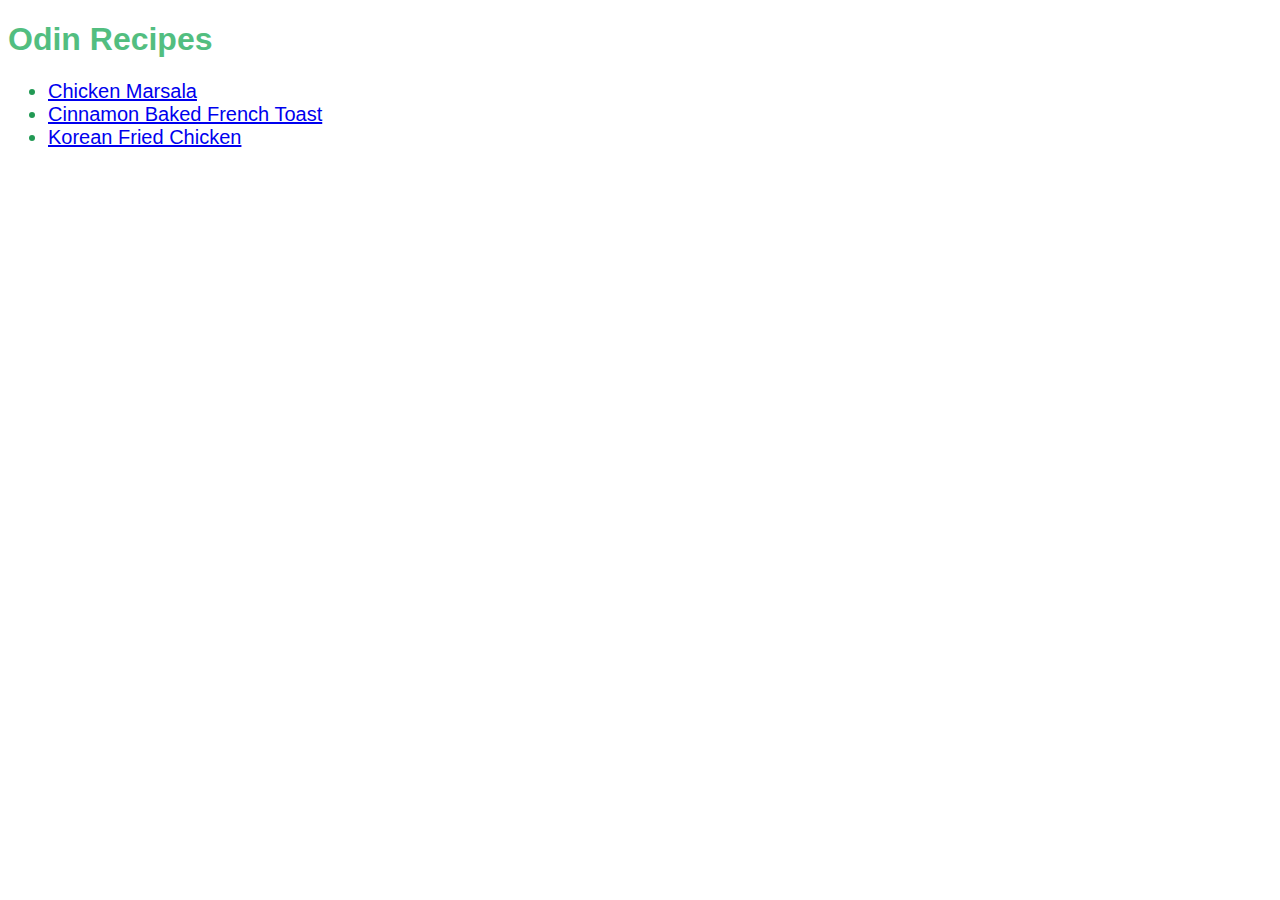
<file: index.html>
<!DOCTYPE html>
<html lang="en">
    <head>
        <meta charset="utf-8">
        <link rel="stylesheet" href="style.css">
        <title></title>
    </head>
    <body>
        <h1>Odin Recipes</h1>
        <ul>
            <li><a href="recipes/chicken_marsala.html">Chicken Marsala</a></li>
            <li><a href="recipes/cinnamon_baked_french_toast.html">Cinnamon Baked French Toast</a></li>
            <li><a href="recipes/korean_fried_chicken.html">Korean Fried Chicken</a></li>
        </ul>
    </body>

</html>
</file>
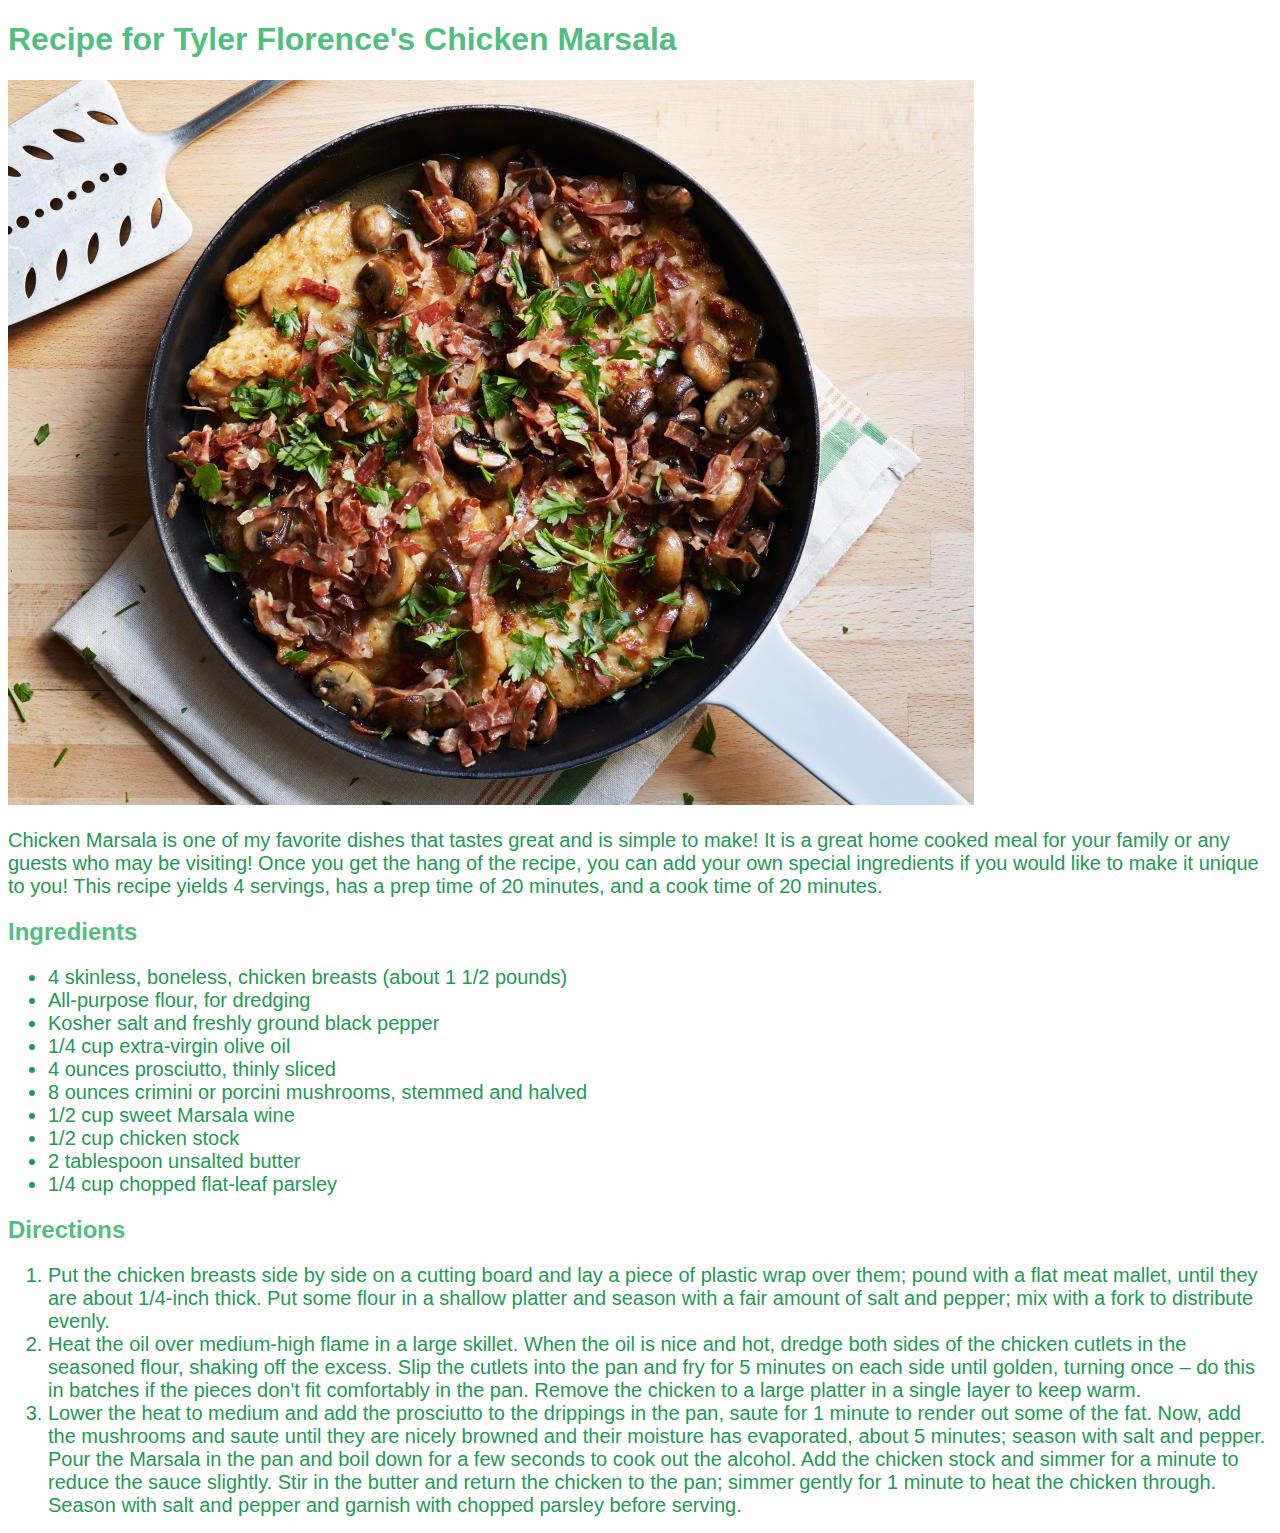
<file: recipes/chicken_marsala.html>
<!DOCTYPE html>
<html lang="en">
    <head>
        <meta charset="utf-8">
        <link rel="stylesheet" href="../style.css">
        <title>Tyler Florence's Chicken Marsala</title>
    </head>
    <body>
        <h1>Recipe for Tyler Florence's Chicken Marsala</h1>
        <img src="../images/chicken-marsala.jpeg" alt="Image of breaded chicken breasts in a pan covered with thinly sliced prosciutto and porcini mushrooms">
        <p>
            Chicken Marsala is one of my favorite dishes that tastes great and is simple to make! It is a great home cooked meal for your family or any guests who 
            may be visiting! Once you get the hang of the recipe, you can add your own special ingredients if you would like to make it unique to you! This recipe yields 
            4 servings, has a prep time of 20 minutes, and a cook time of 20 minutes.
        </p>
        <h2>Ingredients</h2>
        <ul>
            <li>4 skinless, boneless, chicken breasts (about 1 1/2 pounds)</li>
            <li>All-purpose flour, for dredging</li>
            <li>Kosher salt and freshly ground black pepper</li>
            <li>1/4 cup extra-virgin olive oil</li>
            <li>4 ounces prosciutto, thinly sliced</li>
            <li>8 ounces crimini or porcini mushrooms, stemmed and halved</li>
            <li>1/2 cup sweet Marsala wine</li>
            <li>1/2 cup chicken stock</li>
            <li>2 tablespoon unsalted butter</li>
            <li>1/4 cup chopped flat-leaf parsley</li>
        </ul>
        <h2>Directions</h2>
        <ol>
            <li>Put the chicken breasts side by side on a cutting board and lay a piece of plastic wrap over them; pound with a flat meat mallet, until they are about 1/4-inch thick. Put some flour in a shallow platter and season with a fair amount of salt and pepper; mix with a fork to distribute evenly.</li>
            <li>Heat the oil over medium-high flame in a large skillet. When the oil is nice and hot, dredge both sides of the chicken cutlets in the seasoned flour, shaking off the excess. Slip the cutlets into the pan and fry for 5 minutes on each side until golden, turning once – do this in batches if the pieces don't fit comfortably in the pan. Remove the chicken to a large platter in a single layer to keep warm.</li>
            <li>Lower the heat to medium and add the prosciutto to the drippings in the pan, saute for 1 minute to render out some of the fat. Now, add the mushrooms and saute until they are nicely browned and their moisture has evaporated, about 5 minutes; season with salt and pepper. Pour the Marsala in the pan and boil down for a few seconds to cook out the alcohol. Add the chicken stock and simmer for a minute to reduce the sauce slightly. Stir in the butter and return the chicken to the pan; simmer gently for 1 minute to heat the chicken through. Season with salt and pepper and garnish with chopped parsley before serving.</li>
        </ol>
    </body>

</html>
</file>
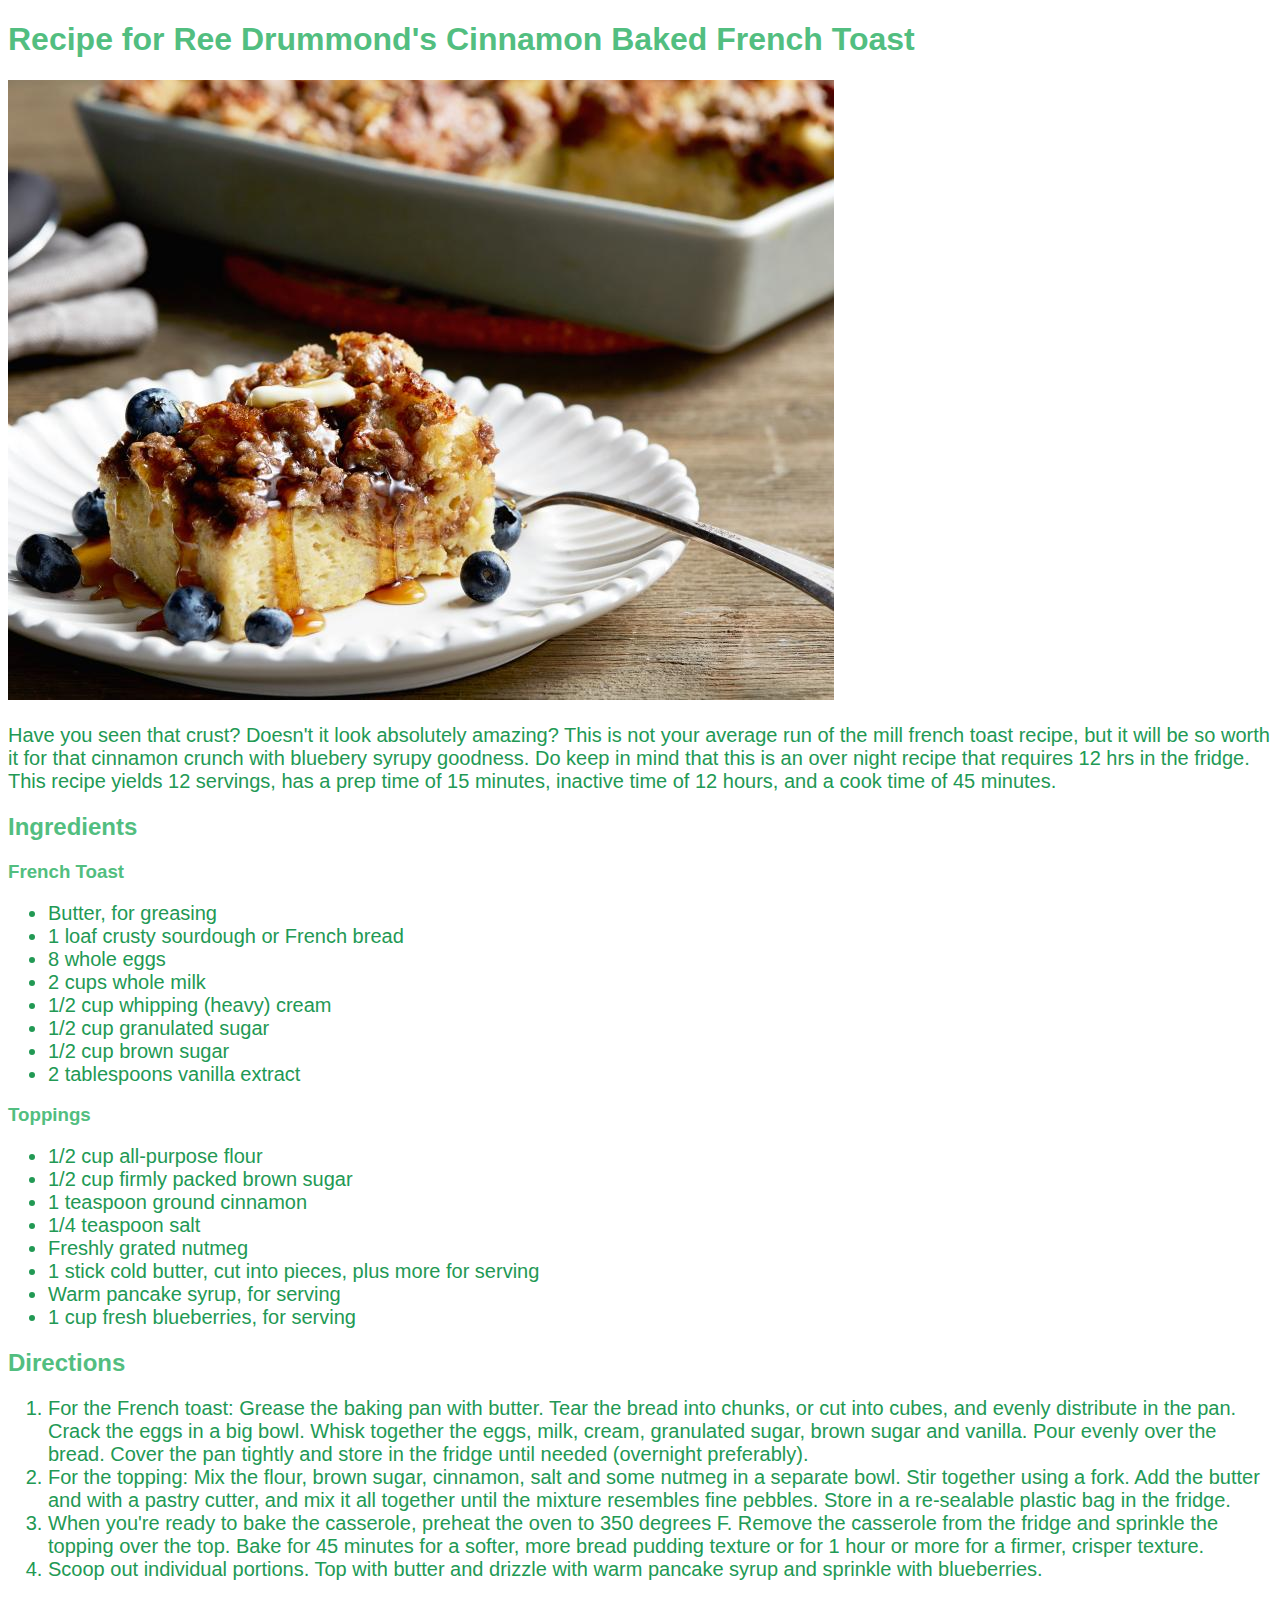
<file: recipes/cinnamon_baked_french_toast.html>
<!DOCTYPE html>
<html lang="en">
    <head>
        <meta charset="utf-8">
        <link rel="stylesheet" href="../style.css">
        <title>Ree Drummond's Cinnamon Baked French Toast</title>
    </head>
    <body>
        <h1>Recipe for Ree Drummond's Cinnamon Baked French Toast</h1>
        <img src="../images/cinnamon-baked-french-toast.jpeg" alt="Image of french toasted topped with pebbles of cinnamon/brown sugar with a drizzle pancake syrup and blueberries as additional toppings">
        <p>
            Have you seen that crust? Doesn't it look absolutely amazing? This is not your average run of the mill french toast recipe, but it will be so worth it for that cinnamon crunch with bluebery syrupy goodness. 
            Do keep in mind that this is an over night recipe that requires 12 hrs in the fridge. This recipe yields 12 servings, has a prep time of 15 minutes, inactive time of 12 hours, and a cook time of 45 minutes.
        </p>
        <h2>Ingredients</h2>
        <h3>French Toast</h3>
        <ul>
            <li>Butter, for greasing</li>
            <li>1 loaf crusty sourdough or French bread</li>
            <li>8 whole eggs</li>
            <li>2 cups whole milk</li>
            <li>1/2 cup whipping (heavy) cream</li>
            <li>1/2 cup granulated sugar</li>
            <li>1/2 cup brown sugar</li>
            <li>2 tablespoons vanilla extract</li>
        </ul>
        <h3>Toppings</h3>
        <ul>
            <li>1/2 cup all-purpose flour</li>
            <li>1/2 cup firmly packed brown sugar</li>
            <li>1 teaspoon ground cinnamon</li>
            <li>1/4 teaspoon salt</li>
            <li>Freshly grated nutmeg</li>
            <li>1 stick cold butter, cut into pieces, plus more for serving</li>
            <li>Warm pancake syrup, for serving</li>
            <li>1 cup fresh blueberries, for serving</li>
        </ul>
        <h2>Directions</h2>
        <ol>
            <li>For the French toast: Grease the baking pan with butter. Tear the bread into chunks, or cut into cubes, and evenly distribute in the pan. Crack the eggs in a big bowl. Whisk together the eggs, milk, cream, granulated sugar, brown sugar and vanilla. Pour evenly over the bread. Cover the pan tightly and store in the fridge until needed (overnight preferably). </li>
            <li>For the topping: Mix the flour, brown sugar, cinnamon, salt and some nutmeg in a separate bowl. Stir together using a fork. Add the butter and with a pastry cutter, and mix it all together until the mixture resembles fine pebbles. Store in a re-sealable plastic bag in the fridge. </li>
            <li>When you're ready to bake the casserole, preheat the oven to 350 degrees F. Remove the casserole from the fridge and sprinkle the topping over the top. Bake for 45 minutes for a softer, more bread pudding texture or for 1 hour or more for a firmer, crisper texture. </li>
            <li>Scoop out individual portions. Top with butter and drizzle with warm pancake syrup and sprinkle with blueberries.</li>
        </ol>
    </body>

</html>
</file>
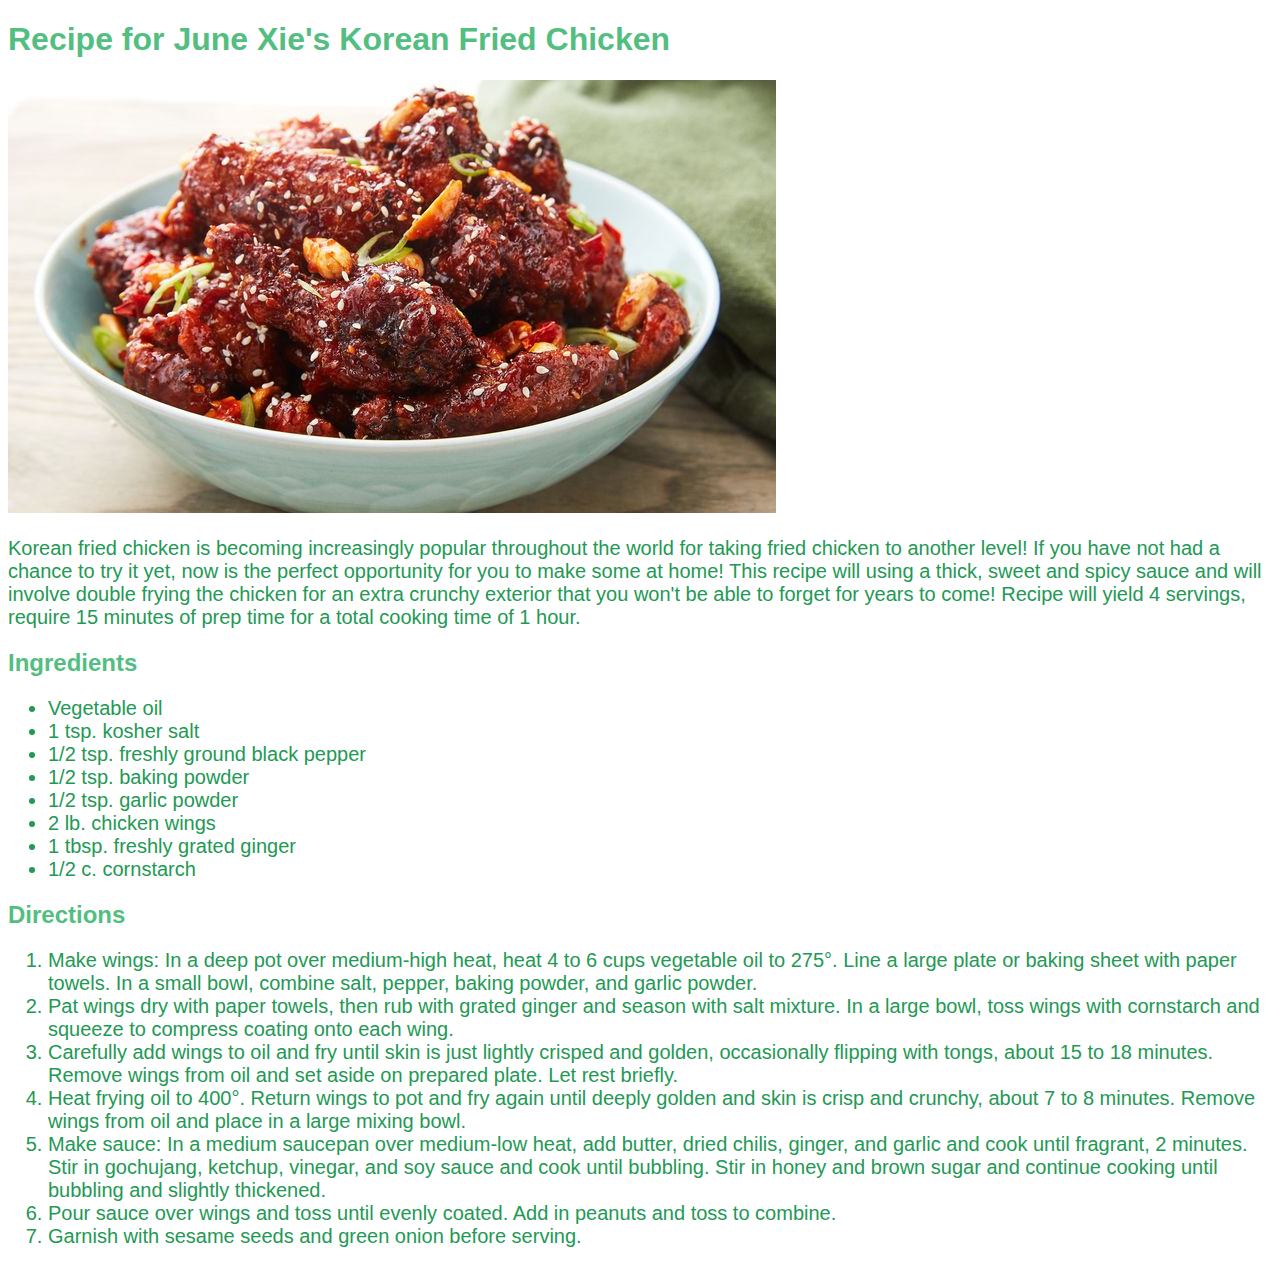
<file: recipes/korean_fried_chicken.html>
<!DOCTYPE html>
<html lang="en">
    <head>
        <meta charset="utf-8">
        <link rel="stylesheet" href="../style.css">
        <title>June Xie's Korean Fried Chicken</title>
    </head>
    <body>
        <h1>Recipe for June Xie's Korean Fried Chicken</h1>
        <img src="../images/korean-fried-chicken.jpeg" alt="Image of double fried, sweet and spicy Korean fried chicken in a bowl">
        <p>Korean fried chicken is becoming increasingly popular throughout the world for taking fried chicken to another level! If you have not
            had a chance to try it yet, now is the perfect opportunity for you to make some at home! This recipe will using a thick, sweet and spicy sauce 
            and will involve double frying the chicken for an extra crunchy exterior that you won't be able to forget for years to come! Recipe will yield 4 
            servings, require 15 minutes of prep time for a total cooking time of 1 hour.
        </p>
        <h2>Ingredients</h2>
        <ul>
            <li>Vegetable oil</li>
            <li>1 tsp. kosher salt</li>
            <li>1/2 tsp. freshly ground black pepper</li>
            <li>1/2 tsp. baking powder</li>
            <li>1/2 tsp. garlic powder</li>
            <li>2 lb. chicken wings</li>
            <li>1 tbsp. freshly grated ginger</li>
            <li>1/2 c. cornstarch</li>
        </ul>
        <h2>Directions</h2>
        <ol>
            <li>Make wings: In a deep pot over medium-high heat, heat 4 to 6 cups vegetable oil to 275°. Line a large plate or baking sheet with paper towels. In a small bowl, combine salt, pepper, baking powder, and garlic powder.</li>
            <li>Pat wings dry with paper towels, then rub with grated ginger and season with salt mixture. In a large bowl, toss wings with cornstarch and squeeze to compress coating onto each wing.</li>
            <li>Carefully add wings to oil and fry until skin is just lightly crisped and golden, occasionally flipping with tongs, about 15 to 18 minutes. Remove wings from oil and set aside on prepared plate. Let rest briefly.</li>
            <li>Heat frying oil to 400°. Return wings to pot and fry again until deeply golden and skin is crisp and crunchy, about 7 to 8 minutes. Remove wings from oil and place in a large mixing bowl.</li>
            <li>Make sauce: In a medium saucepan over medium-low heat, add butter, dried chilis, ginger, and garlic and cook until fragrant, 2 minutes. Stir in gochujang, ketchup, vinegar, and soy sauce and cook until bubbling. Stir in honey and brown sugar and continue cooking until bubbling and slightly thickened.</li>
            <li>Pour sauce over wings and toss until evenly coated. Add in peanuts and toss to combine.</li>
            <li>Garnish with sesame seeds and green onion before serving.</li>
        </ol>
    </body>

</html>
</file>
<file: style.css>
h1,
h2,
h3,
li,
p {
    font-family: Helvetica, Tahoma, sans-serif;
}

li,
p {
    color: #229954;
    font-size: 20px;
}

h1,
h2,
h3 {
    color: #52BE80;
}
</file>
